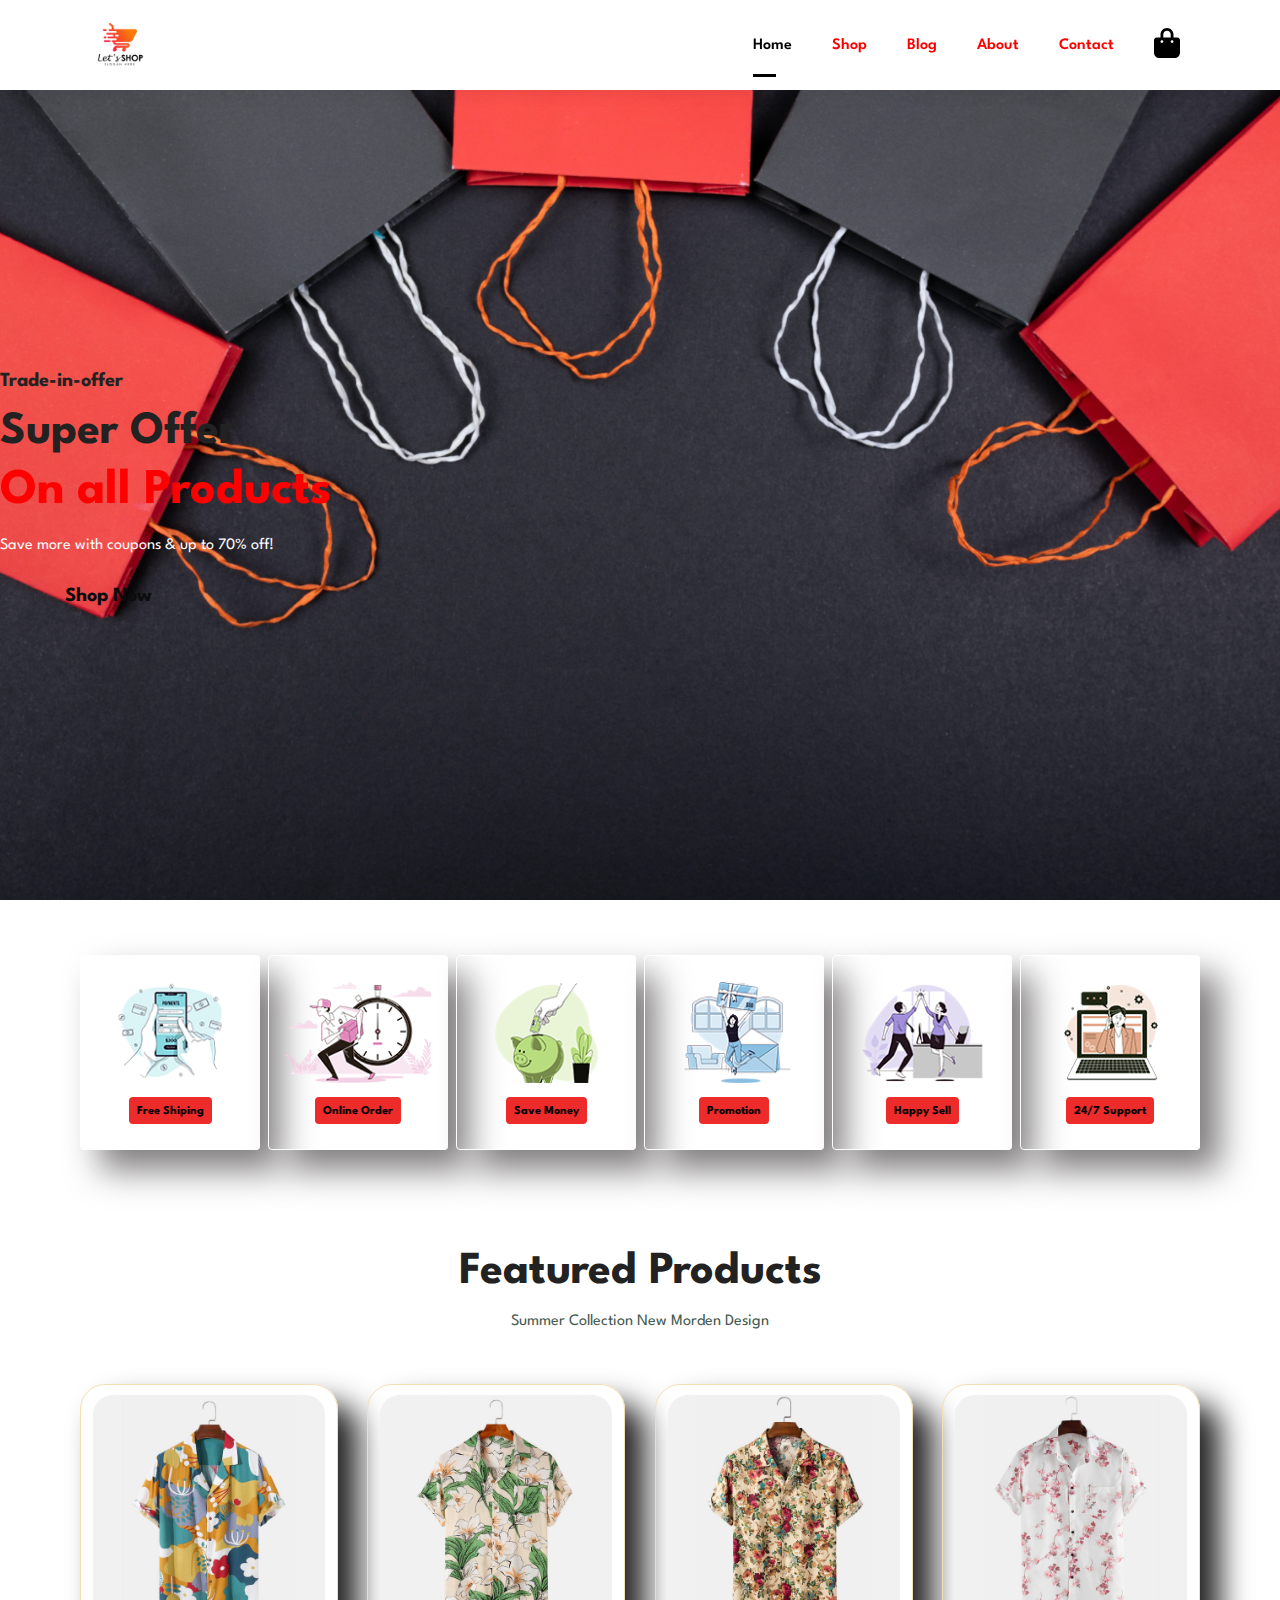
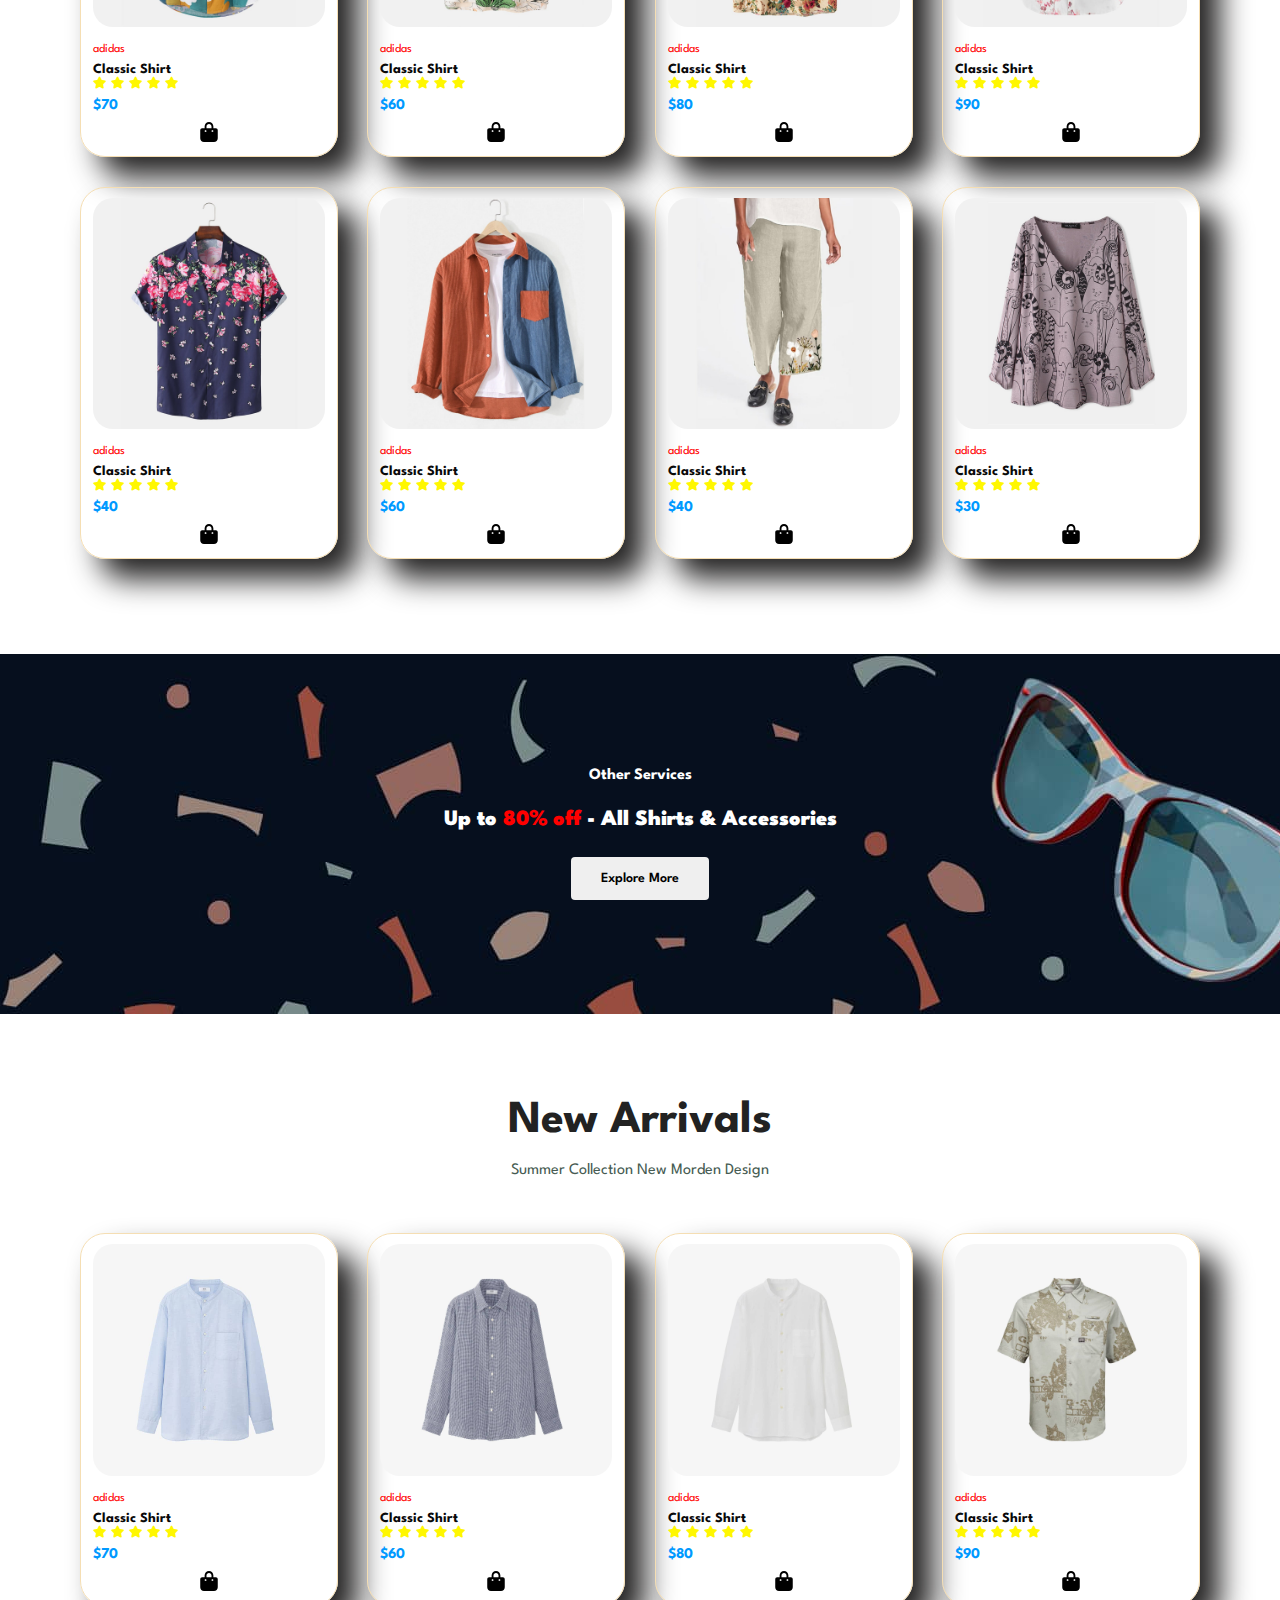
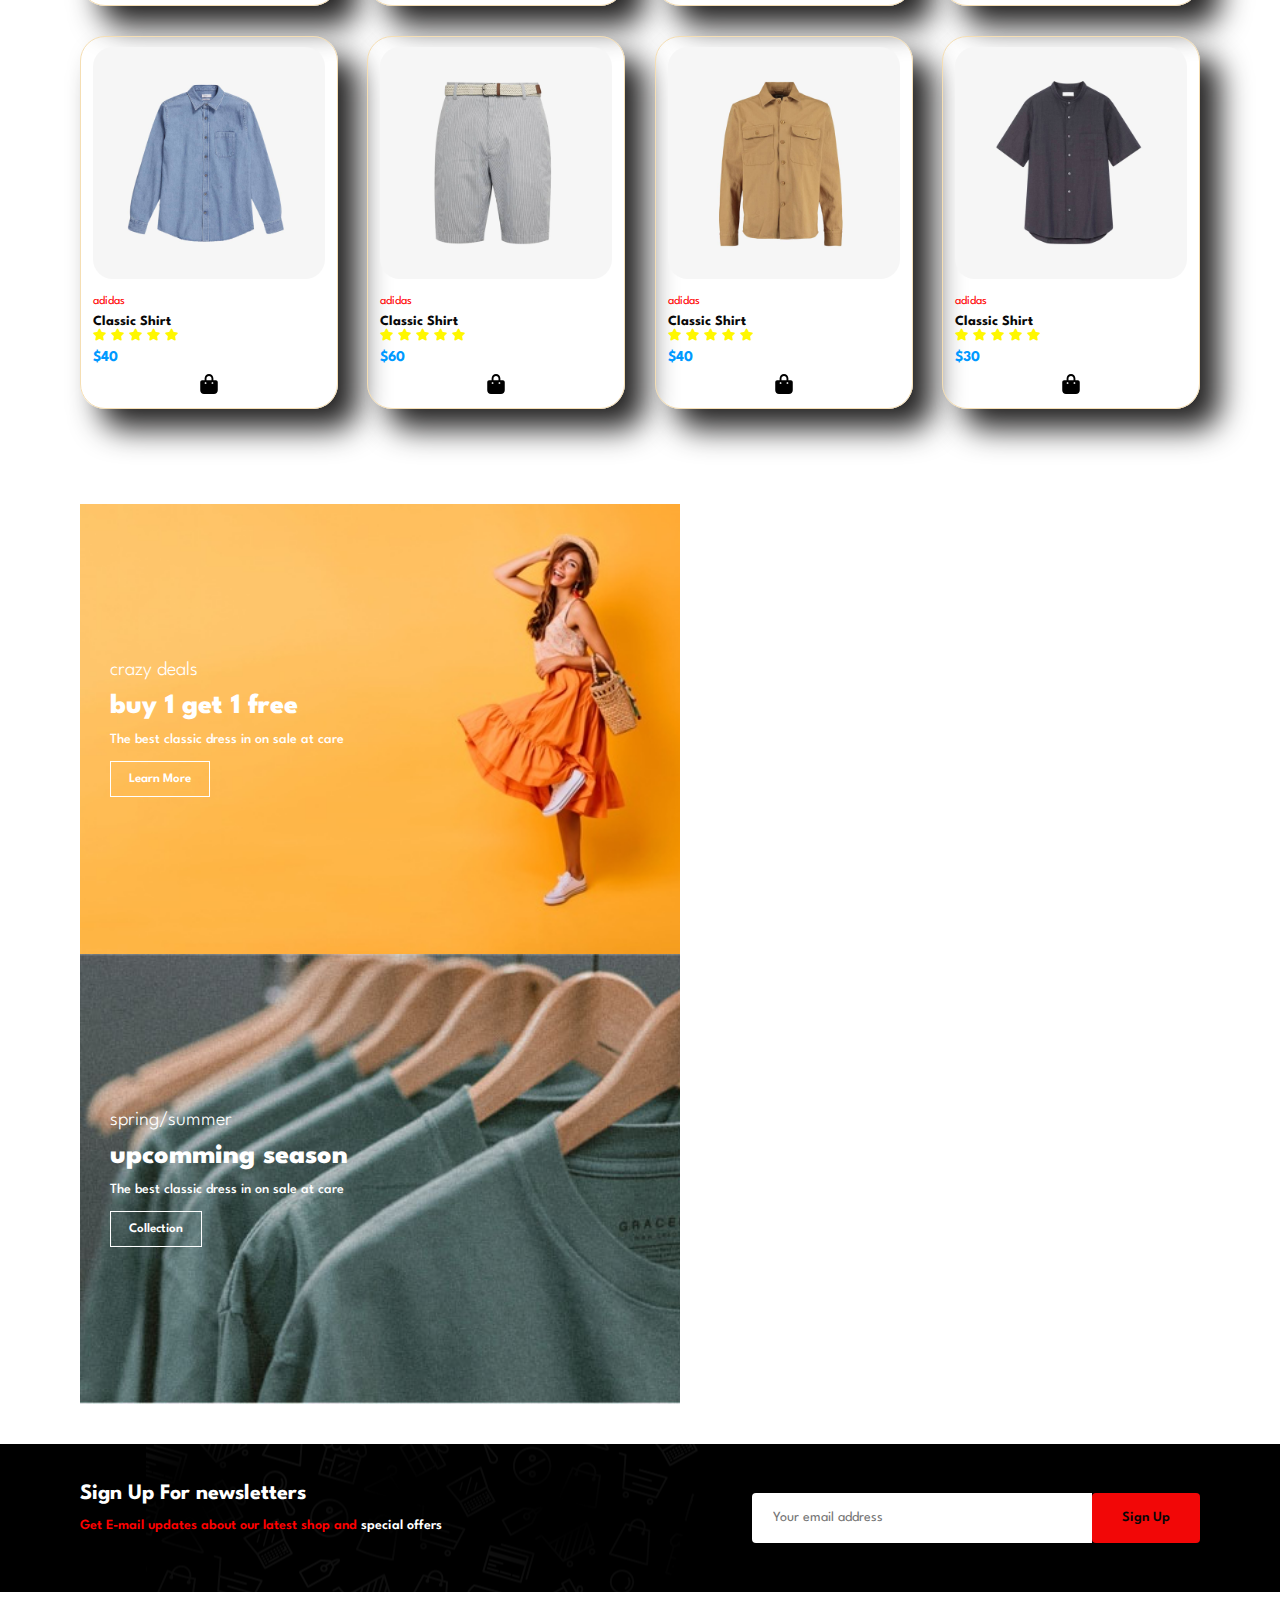
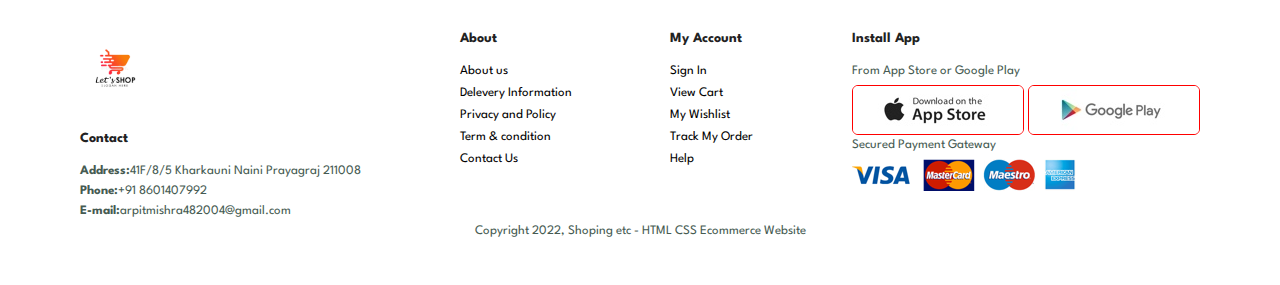
<file: Ecommerse Website/index.html>
<!DOCTYPE html>
<html lang="en">

<head>
    <meta charset="UTF-8">
    <meta http-equiv="X-UA-Compatible" content="IE=edge">
    <meta name="viewport" content="width=device-width, initial-scale=1.0">
    <title>Shoping Ecommerce Website</title>
    <link rel="stylesheet" href="style.css">
    <link rel="stylesheet" href="https://use.fontawesome.com/releases/v5.15.4/css/all.css">
</head>

<body>
    <section id="header">
        <a href="#"><img src="./lets-shopping-logo-design-template-cart-icon-designs-134743663.jpg" class="logo" height="80px"></a>
        <div>
            <ul id="navbar">
                <li>
                    <a class="active" href="./index.html">Home</a>
                </li>
                <li>
                    <a href="./shop.html">Shop</a>
                </li>
                <li>
                    <a href="./blog.html">Blog</a>
                </li>
                <li>
                    <a href="./about.html">About</a>
                </li>
                <li>
                    <a href="./contact.html">Contact</a>
                </li>
                <li>
                    <a href="./cart.html">
                        <a href="#"><img src="./bag-shopping-solid.svg" height="30px"></a>
                    </a>
                </li>

            </ul>
        </div>

    </section>

    <section id="hero">
        <h4>Trade-in-offer</h4>
        <h2>Super Offer</h2>
        <h1>On all Products</h1>
        <p>Save more with coupons & up to 70% off!</p>
        <button>Shop Now</button>
    </section>

    <section id="feature" class="section-p1">
        <div class="fe-box">
            <img src="img/features/f1.png" alt="">
            <h6>Free Shiping</h6>
        </div>

        <div class="fe-box">
            <img src="img/features/f2.png" alt="">
            <h6>Online Order</h6>
        </div>
        <div class="fe-box">
            <img src="img/features/f3.png" alt="">
            <h6>Save Money</h6>
        </div>
        <div class="fe-box">
            <img src="img/features/f4.png" alt="">
            <h6>Promotion</h6>
        </div>
        <div class="fe-box">
            <img src="img/features/f5.png" alt="">
            <h6>Happy Sell</h6>
        </div>
        <div class="fe-box">
            <img src="img/features/f6.png" alt="">
            <h6>24/7 Support</h6>
        </div>
    </section>


    <section id="product1" class="section-p1">
        <h2>Featured Products</h2>
        <p>Summer Collection New Morden Design</p>
        <div class="pro-container">
            <div class="pro">
                <img src="img/products/f1.jpg" alt="">
                <div class="des">
                    <Span>adidas</Span>
                    <h5>Classic Shirt</h5>
                    <div class="star">
                        <i class="fas fa-star"></i>
                        <i class="fas fa-star"></i>
                        <i class="fas fa-star"></i>
                        <i class="fas fa-star"></i>
                        <i class="fas fa-star"></i>
                    </div>
                    <h4>$70</h4>
                </div>
                <a href="#"><img src="./bag-shopping-solid.svg" height="20px"></a>
            </div>
            <div class="pro">
                <img src="img/products/f2.jpg" alt="">
                <div class="des">
                    <Span>adidas</Span>
                    <h5>Classic Shirt</h5>
                    <div class="star">
                        <i class="fas fa-star"></i>
                        <i class="fas fa-star"></i>
                        <i class="fas fa-star"></i>
                        <i class="fas fa-star"></i>
                        <i class="fas fa-star"></i>
                    </div>
                    <h4>$60</h4>
                </div>
                <a href="#"><img src="./bag-shopping-solid.svg" height="20px"></a>
            </div>
            <div class="pro">
                <img src="img/products/f3.jpg" alt="">
                <div class="des">
                    <Span>adidas</Span>
                    <h5>Classic Shirt</h5>
                    <div class="star">
                        <i class="fas fa-star"></i>
                        <i class="fas fa-star"></i>
                        <i class="fas fa-star"></i>
                        <i class="fas fa-star"></i>
                        <i class="fas fa-star"></i>
                    </div>
                    <h4>$80</h4>
                </div>
                <a href="#"><img src="./bag-shopping-solid.svg" height="20px"></a>
            </div>
            <div class="pro">
                <img src="img/products/f4.jpg" alt="">
                <div class="des">
                    <Span>adidas</Span>
                    <h5>Classic Shirt</h5>
                    <div class="star">
                        <i class="fas fa-star"></i>
                        <i class="fas fa-star"></i>
                        <i class="fas fa-star"></i>
                        <i class="fas fa-star"></i>
                        <i class="fas fa-star"></i>
                    </div>
                    <h4>$90</h4>
                </div>
                <a href="#"><img src="./bag-shopping-solid.svg" height="20px"></a>
            </div>
            <div class="pro">
                <img src="img/products/f5.jpg" alt="">
                <div class="des">
                    <Span>adidas</Span>
                    <h5>Classic Shirt</h5>
                    <div class="star">
                        <i class="fas fa-star"></i>
                        <i class="fas fa-star"></i>
                        <i class="fas fa-star"></i>
                        <i class="fas fa-star"></i>
                        <i class="fas fa-star"></i>
                    </div>
                    <h4>$40</h4>
                </div>
                <a href="#"><img src="./bag-shopping-solid.svg" height="20px"></a>
            </div>
            <div class="pro">
                <img src="img/products/f6.jpg" alt="">
                <div class="des">
                    <Span>adidas</Span>
                    <h5>Classic Shirt</h5>
                    <div class="star">
                        <i class="fas fa-star"></i>
                        <i class="fas fa-star"></i>
                        <i class="fas fa-star"></i>
                        <i class="fas fa-star"></i>
                        <i class="fas fa-star"></i>
                    </div>
                    <h4>$60</h4>
                </div>
                <a href="#"><img src="./bag-shopping-solid.svg" height="20px"></a>
            </div>
            <div class="pro">
                <img src="img/products/f7.jpg" alt="">
                <div class="des">
                    <Span>adidas</Span>
                    <h5>Classic Shirt</h5>
                    <div class="star">
                        <i class="fas fa-star"></i>
                        <i class="fas fa-star"></i>
                        <i class="fas fa-star"></i>
                        <i class="fas fa-star"></i>
                        <i class="fas fa-star"></i>
                    </div>
                    <h4>$40</h4>
                </div>
                <a href="#"><img src="./bag-shopping-solid.svg" height="20px"></a>
            </div>
            <div class="pro">
                <img src="img/products/f8.jpg" alt="">
                <div class="des">
                    <Span>adidas</Span>
                    <h5>Classic Shirt</h5>
                    <div class="star">
                        <i class="fas fa-star"></i>
                        <i class="fas fa-star"></i>
                        <i class="fas fa-star"></i>
                        <i class="fas fa-star"></i>
                        <i class="fas fa-star"></i>
                    </div>
                    <h4>$30</h4>
                </div>
                <a href="#"><img src="./bag-shopping-solid.svg" height="20px"></a>
            </div>
        </div>
    </section>


    <section id="banner" class="section-m1">
        <h4>Other Services</h4>
        <h2>Up to
            <Span>80% off</Span> - All Shirts & Accessories</h2>
        <button class="normal">Explore More</button>
    </section>

    <section id="product1" class="section-p1">
        <h2>New Arrivals</h2>
        <p>Summer Collection New Morden Design</p>
        <div class="pro-container">
            <div class="pro">
                <img src="img/products/n1.jpg" alt="">
                <div class="des">
                    <Span>adidas</Span>
                    <h5>Classic Shirt</h5>
                    <div class="star">
                        <i class="fas fa-star"></i>
                        <i class="fas fa-star"></i>
                        <i class="fas fa-star"></i>
                        <i class="fas fa-star"></i>
                        <i class="fas fa-star"></i>
                    </div>
                    <h4>$70</h4>
                </div>
                <a href="#"><img src="./bag-shopping-solid.svg" height="20px"></a>
            </div>
            <div class="pro">
                <img src="img/products/n2.jpg" alt="">
                <div class="des">
                    <Span>adidas</Span>
                    <h5>Classic Shirt</h5>
                    <div class="star">
                        <i class="fas fa-star"></i>
                        <i class="fas fa-star"></i>
                        <i class="fas fa-star"></i>
                        <i class="fas fa-star"></i>
                        <i class="fas fa-star"></i>
                    </div>
                    <h4>$60</h4>
                </div>
                <a href="#"><img src="./bag-shopping-solid.svg" height="20px"></a>
            </div>
            <div class="pro">
                <img src="img/products/n3.jpg" alt="">
                <div class="des">
                    <Span>adidas</Span>
                    <h5>Classic Shirt</h5>
                    <div class="star">
                        <i class="fas fa-star"></i>
                        <i class="fas fa-star"></i>
                        <i class="fas fa-star"></i>
                        <i class="fas fa-star"></i>
                        <i class="fas fa-star"></i>
                    </div>
                    <h4>$80</h4>
                </div>
                <a href="#"><img src="./bag-shopping-solid.svg" height="20px"></a>
            </div>
            <div class="pro">
                <img src="img/products/n4.jpg" alt="">
                <div class="des">
                    <Span>adidas</Span>
                    <h5>Classic Shirt</h5>
                    <div class="star">
                        <i class="fas fa-star"></i>
                        <i class="fas fa-star"></i>
                        <i class="fas fa-star"></i>
                        <i class="fas fa-star"></i>
                        <i class="fas fa-star"></i>
                    </div>
                    <h4>$90</h4>
                </div>
                <a href="#"><img src="./bag-shopping-solid.svg" height="20px"></a>
            </div>
            <div class="pro">
                <img src="img/products/n5.jpg" alt="">
                <div class="des">
                    <Span>adidas</Span>
                    <h5>Classic Shirt</h5>
                    <div class="star">
                        <i class="fas fa-star"></i>
                        <i class="fas fa-star"></i>
                        <i class="fas fa-star"></i>
                        <i class="fas fa-star"></i>
                        <i class="fas fa-star"></i>
                    </div>
                    <h4>$40</h4>
                </div>
                <a href="#"><img src="./bag-shopping-solid.svg" height="20px"></a>
            </div>
            <div class="pro">
                <img src="img/products/n6.jpg" alt="">
                <div class="des">
                    <Span>adidas</Span>
                    <h5>Classic Shirt</h5>
                    <div class="star">
                        <i class="fas fa-star"></i>
                        <i class="fas fa-star"></i>
                        <i class="fas fa-star"></i>
                        <i class="fas fa-star"></i>
                        <i class="fas fa-star"></i>
                    </div>
                    <h4>$60</h4>
                </div>
                <a href="#"><img src="./bag-shopping-solid.svg" height="20px"></a>
            </div>
            <div class="pro">
                <img src="img/products/n7.jpg" alt="">
                <div class="des">
                    <Span>adidas</Span>
                    <h5>Classic Shirt</h5>
                    <div class="star">
                        <i class="fas fa-star"></i>
                        <i class="fas fa-star"></i>
                        <i class="fas fa-star"></i>
                        <i class="fas fa-star"></i>
                        <i class="fas fa-star"></i>
                    </div>
                    <h4>$40</h4>
                </div>
                <a href="#"><img src="./bag-shopping-solid.svg" height="20px"></a>
            </div>
            <div class="pro">
                <img src="img/products/n8.jpg" alt="">
                <div class="des">
                    <Span>adidas</Span>
                    <h5>Classic Shirt</h5>
                    <div class="star">
                        <i class="fas fa-star"></i>
                        <i class="fas fa-star"></i>
                        <i class="fas fa-star"></i>
                        <i class="fas fa-star"></i>
                        <i class="fas fa-star"></i>
                    </div>
                    <h4>$30</h4>
                </div>
                <a href="#"><img src="./bag-shopping-solid.svg" height="20px"></a>
            </div>
        </div>
    </section>


    <section id="sm-banner" class="section-p1">
        <div class="banner-box">
            <h4>crazy deals</h4>
            <h2>buy 1 get 1 free</h2>
            <span>The best classic dress in on sale at care</span>
            <button class="white">Learn More</button>
        </div>
        <div class="banner-box banner-box2">
            <h4>spring/summer</h4>
            <h2>upcomming season</h2>
            <span>The best classic dress in on sale at care</span>
            <button class="white">Collection</button>
        </div>
    </section>

    <section id="newsletter" class="section-p1">
        <div class="newstext">
            <h4>Sign Up For newsletters</h4>
            <p>Get E-mail updates about our latest shop and <span>special offers</span></p>
        </div>
        <div class="form">
            <input type="text" placeholder="Your email address">
            <button class="normal">Sign Up</button>
        </div>
    </section>


    <footer class="section-p1">
        <div class="col">
            <img class="logo" src="lets-shopping-logo-design-template-cart-icon-designs-134743663.jpg" alt="" height="70px">
            <h4>Contact</h4>
            <p> <strong>Address:</strong>41F/8/5 Kharkauni Naini Prayagraj 211008</p>
            <p> <strong>Phone:</strong>+91 8601407992</p>
            <p> <strong>E-mail:</strong>arpitmishra482004@gmail.com</p>


        </div>

        <div class="col">
            <h4>About</h4>
            <a href="#">About us</a>
            <a href="#">Delevery Information</a>
            <a href="#">Privacy and Policy</a>
            <a href="#">Term & condition</a>
            <a href="#">Contact Us</a>

        </div>

        <div class="col">
            <h4>My Account</h4>
            <a href="#">Sign In</a>
            <a href="#">View Cart</a>
            <a href="#">My Wishlist</a>
            <a href="#">Track My Order</a>
            <a href="#">Help</a>


        </div>

        <div class="col install">
            <h4>Install App</h4>
            <p>From App Store or Google Play</p>
            <div class="row">
                <img src="img/pay/app.jpg" alt="">
                <img src="img/pay/play.jpg" alt="">
            </div>
            <p>Secured Payment Gateway</p>
            <img src="img/pay/pay.png" alt="">
        </div>
        <div class="copyright">
            <p>Copyright 2022, Shoping etc - HTML CSS Ecommerce Website</p>
        </div>

    </footer>
    <script src="script.js"></script>
</body>

</html>
</file>
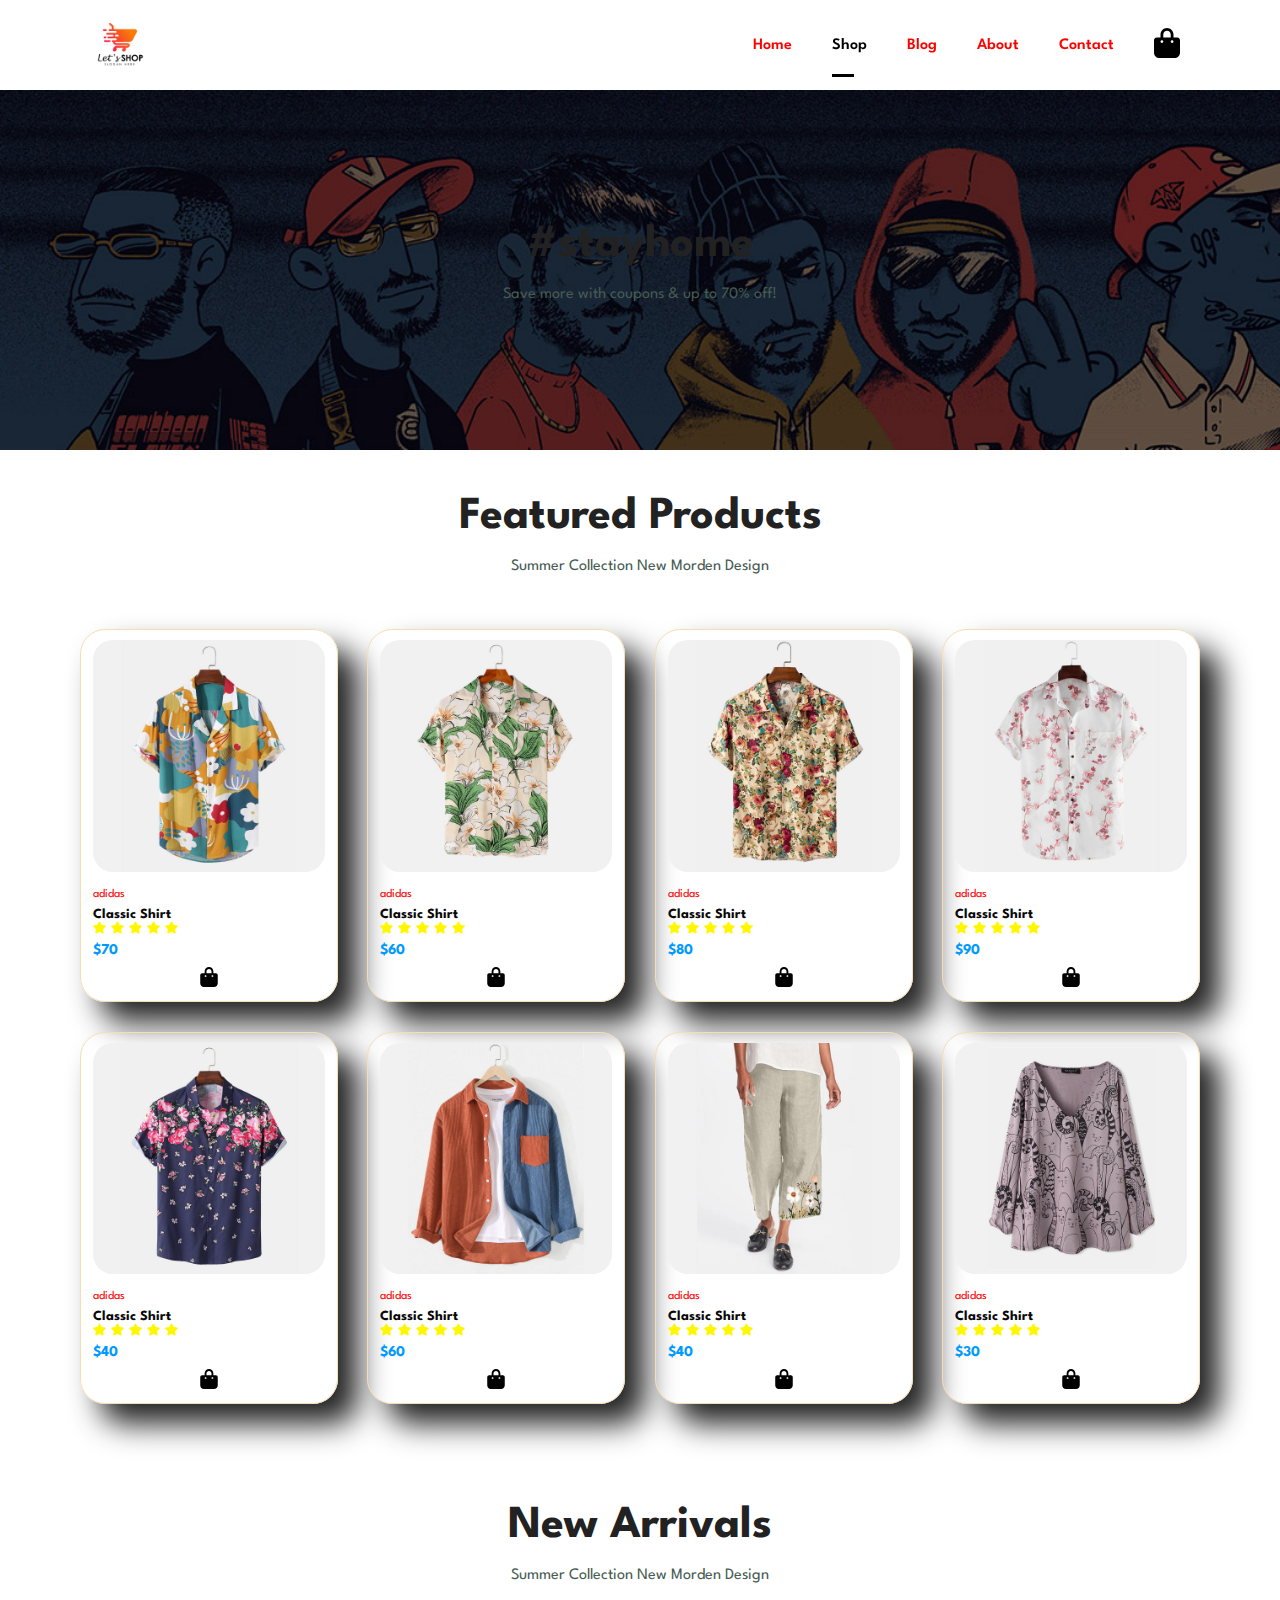
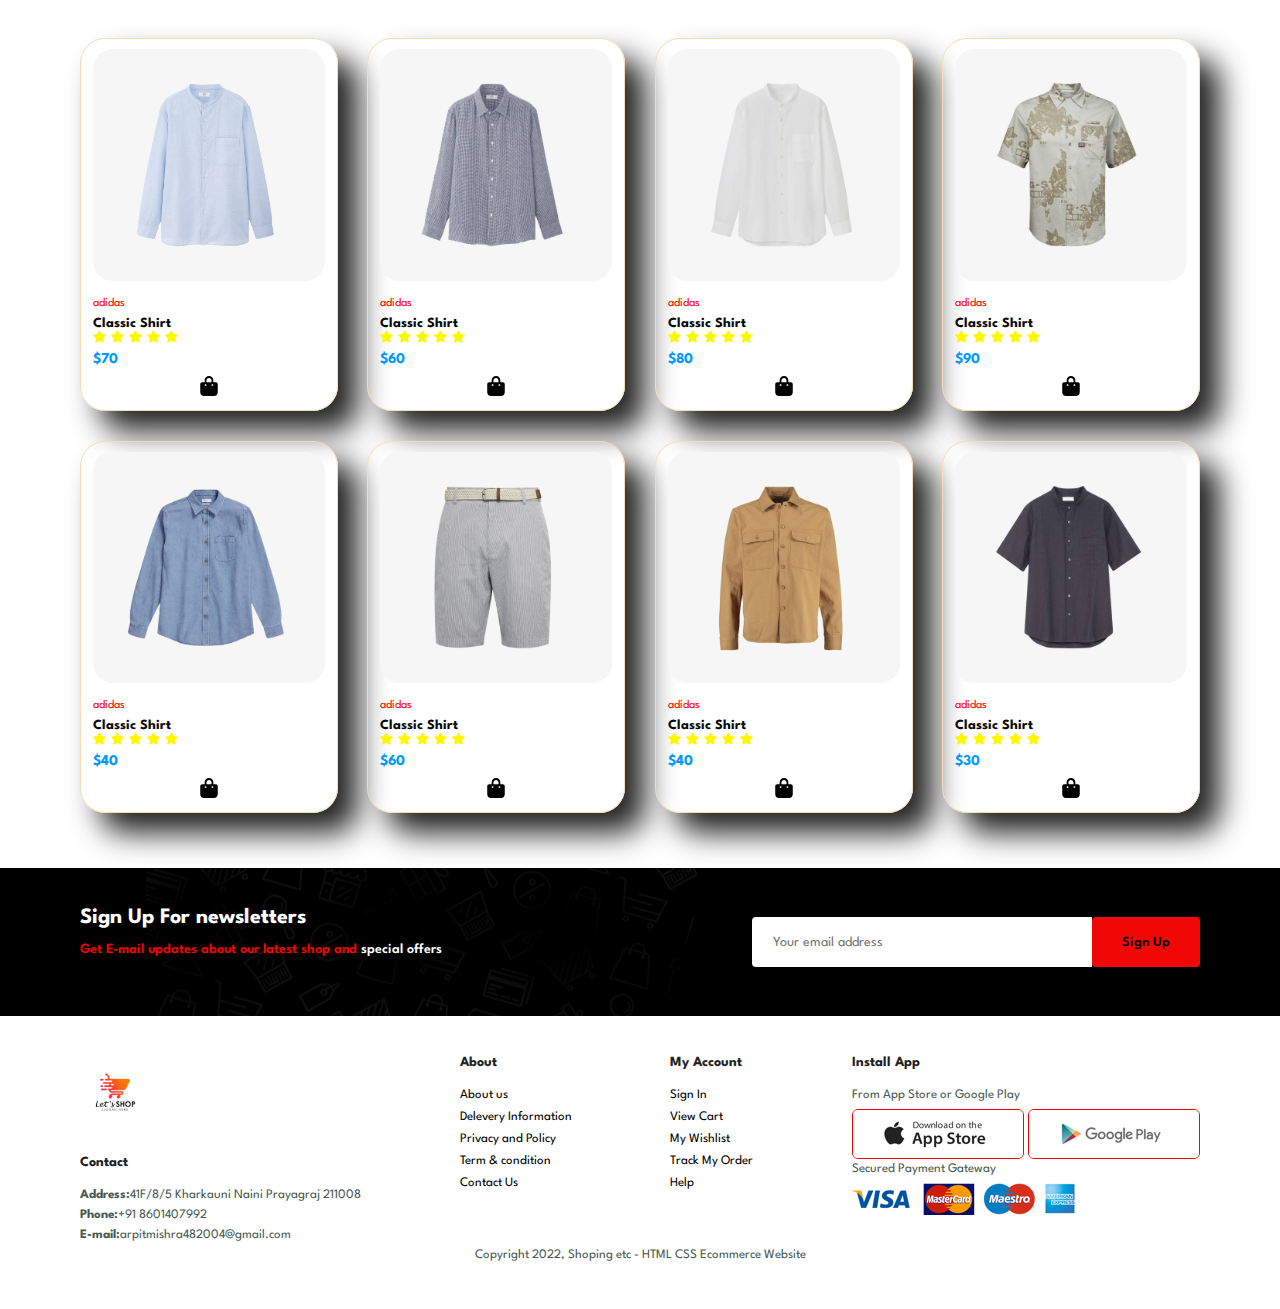
<file: Ecommerse Website/shop.html>
<!DOCTYPE html>
<html lang="en">

<head>
    <meta charset="UTF-8">
    <meta http-equiv="X-UA-Compatible" content="IE=edge">
    <meta name="viewport" content="width=device-width, initial-scale=1.0">
    <title>Shoping Ecommerce Website</title>
    <link rel="stylesheet" href="style.css">
    <link rel="stylesheet" href="https://use.fontawesome.com/releases/v5.15.4/css/all.css">
</head>

<body>
    <section id="header">
        <a href="#"><img src="./lets-shopping-logo-design-template-cart-icon-designs-134743663.jpg" class="logo" height="80px"></a>
        <div>
            <ul id="navbar">
                <li>
                    <a href="./index.html">Home</a>
                </li>
                <li>
                    <a class="active" href="./shop.html">Shop</a>
                </li>
                <li>
                    <a href="./blog.html">Blog</a>
                </li>
                <li>
                    <a href="./about.html">About</a>
                </li>
                <li>
                    <a href="./contact.html">Contact</a>
                </li>
                <li>
                    <a href="./cart.html">
                        <a href="#"><img src="./bag-shopping-solid.svg" height="30px"></a>
                    </a>
                </li>

            </ul>
        </div>

    </section>

    <section id="page-header">

        <h2>#stayhome</h2>

        <p>Save more with coupons & up to 70% off!</p>

    </section>


    <section id="product1" class="section-p1">
        <h2>Featured Products</h2>
        <p>Summer Collection New Morden Design</p>
        <div class="pro-container">
            <div class="pro">
                <img src="img/products/f1.jpg" alt="">
                <div class="des">
                    <Span>adidas</Span>
                    <h5>Classic Shirt</h5>
                    <div class="star">
                        <i class="fas fa-star"></i>
                        <i class="fas fa-star"></i>
                        <i class="fas fa-star"></i>
                        <i class="fas fa-star"></i>
                        <i class="fas fa-star"></i>
                    </div>
                    <h4>$70</h4>
                </div>
                <a href="#"><img src="./bag-shopping-solid.svg" height="20px"></a>
            </div>
            <div class="pro">
                <img src="img/products/f2.jpg" alt="">
                <div class="des">
                    <Span>adidas</Span>
                    <h5>Classic Shirt</h5>
                    <div class="star">
                        <i class="fas fa-star"></i>
                        <i class="fas fa-star"></i>
                        <i class="fas fa-star"></i>
                        <i class="fas fa-star"></i>
                        <i class="fas fa-star"></i>
                    </div>
                    <h4>$60</h4>
                </div>
                <a href="#"><img src="./bag-shopping-solid.svg" height="20px"></a>
            </div>
            <div class="pro">
                <img src="img/products/f3.jpg" alt="">
                <div class="des">
                    <Span>adidas</Span>
                    <h5>Classic Shirt</h5>
                    <div class="star">
                        <i class="fas fa-star"></i>
                        <i class="fas fa-star"></i>
                        <i class="fas fa-star"></i>
                        <i class="fas fa-star"></i>
                        <i class="fas fa-star"></i>
                    </div>
                    <h4>$80</h4>
                </div>
                <a href="#"><img src="./bag-shopping-solid.svg" height="20px"></a>
            </div>
            <div class="pro">
                <img src="img/products/f4.jpg" alt="">
                <div class="des">
                    <Span>adidas</Span>
                    <h5>Classic Shirt</h5>
                    <div class="star">
                        <i class="fas fa-star"></i>
                        <i class="fas fa-star"></i>
                        <i class="fas fa-star"></i>
                        <i class="fas fa-star"></i>
                        <i class="fas fa-star"></i>
                    </div>
                    <h4>$90</h4>
                </div>
                <a href="#"><img src="./bag-shopping-solid.svg" height="20px"></a>
            </div>
            <div class="pro">
                <img src="img/products/f5.jpg" alt="">
                <div class="des">
                    <Span>adidas</Span>
                    <h5>Classic Shirt</h5>
                    <div class="star">
                        <i class="fas fa-star"></i>
                        <i class="fas fa-star"></i>
                        <i class="fas fa-star"></i>
                        <i class="fas fa-star"></i>
                        <i class="fas fa-star"></i>
                    </div>
                    <h4>$40</h4>
                </div>
                <a href="#"><img src="./bag-shopping-solid.svg" height="20px"></a>
            </div>
            <div class="pro">
                <img src="img/products/f6.jpg" alt="">
                <div class="des">
                    <Span>adidas</Span>
                    <h5>Classic Shirt</h5>
                    <div class="star">
                        <i class="fas fa-star"></i>
                        <i class="fas fa-star"></i>
                        <i class="fas fa-star"></i>
                        <i class="fas fa-star"></i>
                        <i class="fas fa-star"></i>
                    </div>
                    <h4>$60</h4>
                </div>
                <a href="#"><img src="./bag-shopping-solid.svg" height="20px"></a>
            </div>
            <div class="pro">
                <img src="img/products/f7.jpg" alt="">
                <div class="des">
                    <Span>adidas</Span>
                    <h5>Classic Shirt</h5>
                    <div class="star">
                        <i class="fas fa-star"></i>
                        <i class="fas fa-star"></i>
                        <i class="fas fa-star"></i>
                        <i class="fas fa-star"></i>
                        <i class="fas fa-star"></i>
                    </div>
                    <h4>$40</h4>
                </div>
                <a href="#"><img src="./bag-shopping-solid.svg" height="20px"></a>
            </div>
            <div class="pro">
                <img src="img/products/f8.jpg" alt="">
                <div class="des">
                    <Span>adidas</Span>
                    <h5>Classic Shirt</h5>
                    <div class="star">
                        <i class="fas fa-star"></i>
                        <i class="fas fa-star"></i>
                        <i class="fas fa-star"></i>
                        <i class="fas fa-star"></i>
                        <i class="fas fa-star"></i>
                    </div>
                    <h4>$30</h4>
                </div>
                <a href="#"><img src="./bag-shopping-solid.svg" height="20px"></a>
            </div>
        </div>
    </section>


    <section id="product1" class="section-p1">
        <h2>New Arrivals</h2>
        <p>Summer Collection New Morden Design</p>
        <div class="pro-container">
            <div class="pro">
                <img src="img/products/n1.jpg" alt="">
                <div class="des">
                    <Span>adidas</Span>
                    <h5>Classic Shirt</h5>
                    <div class="star">
                        <i class="fas fa-star"></i>
                        <i class="fas fa-star"></i>
                        <i class="fas fa-star"></i>
                        <i class="fas fa-star"></i>
                        <i class="fas fa-star"></i>
                    </div>
                    <h4>$70</h4>
                </div>
                <a href="#"><img src="./bag-shopping-solid.svg" height="20px"></a>
            </div>
            <div class="pro">
                <img src="img/products/n2.jpg" alt="">
                <div class="des">
                    <Span>adidas</Span>
                    <h5>Classic Shirt</h5>
                    <div class="star">
                        <i class="fas fa-star"></i>
                        <i class="fas fa-star"></i>
                        <i class="fas fa-star"></i>
                        <i class="fas fa-star"></i>
                        <i class="fas fa-star"></i>
                    </div>
                    <h4>$60</h4>
                </div>
                <a href="#"><img src="./bag-shopping-solid.svg" height="20px"></a>
            </div>
            <div class="pro">
                <img src="img/products/n3.jpg" alt="">
                <div class="des">
                    <Span>adidas</Span>
                    <h5>Classic Shirt</h5>
                    <div class="star">
                        <i class="fas fa-star"></i>
                        <i class="fas fa-star"></i>
                        <i class="fas fa-star"></i>
                        <i class="fas fa-star"></i>
                        <i class="fas fa-star"></i>
                    </div>
                    <h4>$80</h4>
                </div>
                <a href="#"><img src="./bag-shopping-solid.svg" height="20px"></a>
            </div>
            <div class="pro">
                <img src="img/products/n4.jpg" alt="">
                <div class="des">
                    <Span>adidas</Span>
                    <h5>Classic Shirt</h5>
                    <div class="star">
                        <i class="fas fa-star"></i>
                        <i class="fas fa-star"></i>
                        <i class="fas fa-star"></i>
                        <i class="fas fa-star"></i>
                        <i class="fas fa-star"></i>
                    </div>
                    <h4>$90</h4>
                </div>
                <a href="#"><img src="./bag-shopping-solid.svg" height="20px"></a>
            </div>
            <div class="pro">
                <img src="img/products/n5.jpg" alt="">
                <div class="des">
                    <Span>adidas</Span>
                    <h5>Classic Shirt</h5>
                    <div class="star">
                        <i class="fas fa-star"></i>
                        <i class="fas fa-star"></i>
                        <i class="fas fa-star"></i>
                        <i class="fas fa-star"></i>
                        <i class="fas fa-star"></i>
                    </div>
                    <h4>$40</h4>
                </div>
                <a href="#"><img src="./bag-shopping-solid.svg" height="20px"></a>
            </div>
            <div class="pro">
                <img src="img/products/n6.jpg" alt="">
                <div class="des">
                    <Span>adidas</Span>
                    <h5>Classic Shirt</h5>
                    <div class="star">
                        <i class="fas fa-star"></i>
                        <i class="fas fa-star"></i>
                        <i class="fas fa-star"></i>
                        <i class="fas fa-star"></i>
                        <i class="fas fa-star"></i>
                    </div>
                    <h4>$60</h4>
                </div>
                <a href="#"><img src="./bag-shopping-solid.svg" height="20px"></a>
            </div>
            <div class="pro">
                <img src="img/products/n7.jpg" alt="">
                <div class="des">
                    <Span>adidas</Span>
                    <h5>Classic Shirt</h5>
                    <div class="star">
                        <i class="fas fa-star"></i>
                        <i class="fas fa-star"></i>
                        <i class="fas fa-star"></i>
                        <i class="fas fa-star"></i>
                        <i class="fas fa-star"></i>
                    </div>
                    <h4>$40</h4>
                </div>
                <a href="#"><img src="./bag-shopping-solid.svg" height="20px"></a>
            </div>
            <div class="pro">
                <img src="img/products/n8.jpg" alt="">
                <div class="des">
                    <Span>adidas</Span>
                    <h5>Classic Shirt</h5>
                    <div class="star">
                        <i class="fas fa-star"></i>
                        <i class="fas fa-star"></i>
                        <i class="fas fa-star"></i>
                        <i class="fas fa-star"></i>
                        <i class="fas fa-star"></i>
                    </div>
                    <h4>$30</h4>
                </div>
                <a href="#"><img src="./bag-shopping-solid.svg" height="20px"></a>
            </div>
        </div>
    </section>



    <section id="newsletter" class="section-p1">
        <div class="newstext">
            <h4>Sign Up For newsletters</h4>
            <p>Get E-mail updates about our latest shop and <span>special offers</span></p>
        </div>
        <div class="form">
            <input type="text" placeholder="Your email address">
            <button class="normal">Sign Up</button>
        </div>
    </section>


    <footer class="section-p1">
        <div class="col">
            <img class="logo" src="lets-shopping-logo-design-template-cart-icon-designs-134743663.jpg" alt="" height="70px">
            <h4>Contact</h4>
            <p> <strong>Address:</strong>41F/8/5 Kharkauni Naini Prayagraj 211008</p>
            <p> <strong>Phone:</strong>+91 8601407992</p>
            <p> <strong>E-mail:</strong>arpitmishra482004@gmail.com</p>


        </div>

        <div class="col">
            <h4>About</h4>
            <a href="#">About us</a>
            <a href="#">Delevery Information</a>
            <a href="#">Privacy and Policy</a>
            <a href="#">Term & condition</a>
            <a href="#">Contact Us</a>

        </div>

        <div class="col">
            <h4>My Account</h4>
            <a href="#">Sign In</a>
            <a href="#">View Cart</a>
            <a href="#">My Wishlist</a>
            <a href="#">Track My Order</a>
            <a href="#">Help</a>


        </div>

        <div class="col install">
            <h4>Install App</h4>
            <p>From App Store or Google Play</p>
            <div class="row">
                <img src="img/pay/app.jpg" alt="">
                <img src="img/pay/play.jpg" alt="">
            </div>
            <p>Secured Payment Gateway</p>
            <img src="img/pay/pay.png" alt="">
        </div>
        <div class="copyright">
            <p>Copyright 2022, Shoping etc - HTML CSS Ecommerce Website</p>
        </div>

    </footer>
    <script src="script.js"></script>
</body>

</html>
</file>
<file: Ecommerse Website/style.css>
@import url("https://fonts.googleapis.com/css2?family=Spartan:wght@100;200;300;400;500;600;700;800;900&display=swap");
* {
    margin: 0;
    padding: 0;
    box-sizing: border-box;
    font-family: "Spartan", sans-serif;
}

html {
    scroll-behavior: smooth;
}


/* Global Styles */

h1 {
    font-size: 50px;
    line-height: 64px;
    color: #222;
}

h2 {
    font-size: 46px;
    line-height: 54px;
    color: #222;
}

h4 {
    font-size: 20px;
    color: #222;
}

h6 {
    font-weight: 700;
    font-size: 12px;
}

p {
    font-size: 16px;
    color: #465b52;
    margin: 15px 0 20px 0;
}

.section-p1 {
    padding: 40px 80px;
}

.section-m1 {
    margin: 40px 0;
}

button.normal {
    font-size: 14px;
    font-weight: 600;
    padding: 15px 30px;
    color: black;
    border-color: white;
    border-radius: 4px;
    cursor: pointer;
    border: none;
    outline: none;
    transition: 0.2s;
}

button.white {
    font-size: 13px;
    font-weight: 600;
    padding: 11px 18px;
    color: white;
    background-color: transparent;
    cursor: pointer;
    border: 1px solid white;
    outline: none;
    transition: 0.5s;
}

body {
    width: 100%;
}

#header {
    display: flex;
    align-items: center;
    height: 90px;
    padding: 20px 80px;
    justify-content: space-between;
    background: white;
    box-shadow: 0 5px 15px rgba(0, 0, 0, 0.06);
    z-index: 999;
    position: sticky;
    top: 0;
    left: 0;
}

#navbar {
    display: flex;
    align-items: center;
    justify-content: center;
}

#navbar li {
    list-style: none;
    padding: 20px;
    position: relative;
}

#navbar li a {
    text-decoration: none;
    font-size: 16px;
    font-weight: 600;
    color: red;
    transition: 0.3s ease;
}

#navbar li a:hover,
#navbar li a.active {
    color: black;
}

#navbar li a.active::after,
#navbar li a:hover::after {
    content: "";
    width: 30%;
    height: 3px;
    background: black;
    position: absolute;
    bottom: -4px;
    left: 20px;
}

#hero {
    background-image: url(./Img1.jpg);
    height: 90vh;
    width: 100%;
    background-size: cover;
    background-position: top 25% right 0;
    pad: 0 80px;
    display: flex;
    flex-direction: column;
    align-items: flex-start;
    justify-content: center;
}

#hero h4 {
    padding-bottom: 15px;
}

#hero h1 {
    color: red;
}

#hero p {
    color: rgb(251, 250, 250);
}

#hero button {
    color: rgb(12, 12, 12);
    background-color: transparent;
    display: block;
    border: 0;
    padding: 14px 80px 14px 65px;
    background-repeat: no-repeat;
    cursor: pointer;
    font-weight: 700;
    font-size: 20px;
    border-color: black;
}

#hero button:hover {
    color: red;
    transition: 0.3s;
}

#feature .fe-box {
    width: 180px;
    text-align: center;
    padding: 25px 15px;
    box-shadow: 20px 20px 34px rgb(127, 124, 124);
    border: 1px solid white;
    border-radius: 4px;
    margin: 15px 0;
}

#feature .fe-box:hover {
    box-shadow: 10px 10px 54px rgb(18, 17, 17);
}

#feature .fe-box h6 {
    display: inline-block;
    padding: 9px 8px 6px 8px;
    line-height: 1;
    border-radius: 4px;
    color: black;
    background-color: rgb(237, 43, 43);
}

#feature .fe-box img {
    width: 100%;
    margin-bottom: 10px;
}

#feature {
    display: flex;
    align-items: center;
    justify-content: space-between;
    flex-wrap: wrap;
}

#product1 {
    text-align: center;
}

#product1 .pro {
    width: 23%;
    min-width: 250px;
    padding: 10px 12px;
    border: 1px solid wheat;
    border-radius: 25px;
    cursor: pointer;
    box-shadow: 20px 20px 30px rgb(36, 35, 35);
    margin: 15px 0;
    transition: 0.2s ease;
}

#product1 .pro img {
    width: 100%;
    border-radius: 20px;
}

#product1 .pro:hover {
    box-shadow: 20px 20px 30px black;
}

#product1 .pro .des {
    text-align: start;
    padding: 10px 0;
}

#product1 .pro .des span {
    color: red;
    font-size: 12px;
}

#product1 .pro .des h5 {
    padding-top: 7px;
    color: rgb(9, 9, 9);
    font-size: 14px;
}

#product1 .pro .des i {
    color: rgb(255, 247, 0);
    font-size: 12px;
}

#product1 .pro .des h4 {
    color: rgb(0, 153, 255);
    padding-top: 7px;
    font-weight: 700;
    font-size: 15px;
}

#product1 .pro-container {
    display: flex;
    justify-content: space-between;
    padding-top: 20px;
    flex-wrap: wrap;
}

#banner {
    display: flex;
    flex-direction: column;
    justify-content: center;
    align-items: center;
    text-align: center;
    background-image: url(img/banner/b2.jpg);
    width: 100%;
    height: 40vh;
    background-size: cover;
    background-position: center;
}

#banner h4 {
    color: white;
    font-size: 16px;
}

#banner h2 {
    color: white;
    font-size: 30px;
    padding: 10px 0;
}

#banner h2 span {
    color: red;
}

#banner button:hover {
    background: rgb(250, 3, 3);
    color: white;
}

#sm-banner {
    display: flex;
    justify-content: space-between;
    flex-wrap: wrap;
}

#sm-banner .banner-box {
    display: flex;
    flex-direction: column;
    justify-content: center;
    align-items: flex-start;
    background-image: url(img/banner/b17.jpg);
    min-width: 600px;
    height: 50vh;
    background-size: cover;
    background-position: center;
    padding: 30px;
}

#sm-banner .banner-box2 {
    background-image: url(img/banner/b10.jpg);
}

#sm-banner h4 {
    color: white;
    font-size: 20px;
    font-weight: 300;
}

#sm-banner h2 {
    color: white;
    font-size: 28px;
    font-weight: 800;
}

#sm-banner span {
    color: white;
    font-size: 14px;
    font-weight: 500;
    padding-bottom: 15px;
}

#sm-banner .banner-box:hover button {
    background: red;
    border: red;
}

#banner3 .banner-box {
    display: flex;
    flex-direction: column;
    justify-content: center;
    align-items: flex-start;
    background-image: url(img/banner/b7.jpg);
    min-width: 250px;
    height: 30vh;
    background-size: cover;
    background-position: center;
    padding: 20px;
    margin-bottom: 20px;
}

#banner h2 {
    color: white;
    font-weight: 900;
    font-size: 22px;
}

#banner3 {
    display: flex;
    justify-content: space-between;
    flex-wrap: wrap;
    padding: 0 80px;
}

#banner h3 {
    color: red;
    font-weight: 800;
    font-size: 15px;
}

#newsletter {
    display: flex;
    justify-content: space-between;
    flex-wrap: wrap;
    align-items: center;
    background-image: url("img/banner/b14.png");
    background-repeat: no-repeat;
    background-position: 20% 30%;
    background-color: black;
}

#newsletter h4 {
    font-size: 22px;
    font-weight: 700;
    color: white;
}

#newsletter p {
    font-size: 14px;
    font-weight: 600;
    color: red;
}

#newsletter p span {
    color: white;
}

#newsletter input {
    height: 3.125rem;
    padding: 0 1.25rem;
    font-size: 14px;
    width: 100%;
    border: 1px solid transparent;
    border-radius: 4px;
    outline: none;
    border-top-right-radius: 0;
    border-bottom-right-radius: 0;
}

#newsletter button {
    background-color: rgb(242, 7, 7);
    color: rgb(6, 6, 6);
    white-space: nowrap;
}

#newsletter .form {
    display: flex;
    width: 40%;
}

footer {
    display: flex;
    flex-wrap: wrap;
    justify-content: space-between;
}

footer .col {
    display: flex;
    flex-direction: column;
    align-items: flex-start;
    margin-bottom: 20ox;
}

footer .logo {
    margin-bottom: 30px;
}

footer h4 {
    font-size: 14px;
    padding-bottom: 20px;
}

footer p {
    font-size: 13px;
    margin: 0 0 8px 0;
}

footer a {
    font-size: 13px;
    text-decoration: none;
    color: black;
    margin-bottom: 10px;
}

footer .install .row img {
    border: 1px solid red;
    border-radius: 6px;
}

footer .copyright {
    width: 100%;
    text-align: center;
}

#page-header {
    background-image: url("img/banner/b1.jpg");
    width: 100%;
    height: 40vh;
    background-size: cover;
    display: flex;
    justify-content: center;
    text-align: center;
    flex-direction: column;
    padding: 14px;
}


/* @media(max-width:799px) {
    #navbar {
        display: flex;
        flex-direction: column;
        align-items: flex-start;
        justify-content: flex-start;
        position: fixed;
        top: 0;
        right: -300px;
        height: 100vh;
        width: 300px;
        background-color: white;
        box-shadow: 0 40px 60px black;
        padding: 80px 0 0 10px;
    }
    #navbar.active {
        right: 0;
    }
    #navbar li {
        margin-bottom: 25px;
    }
} */
</file>
